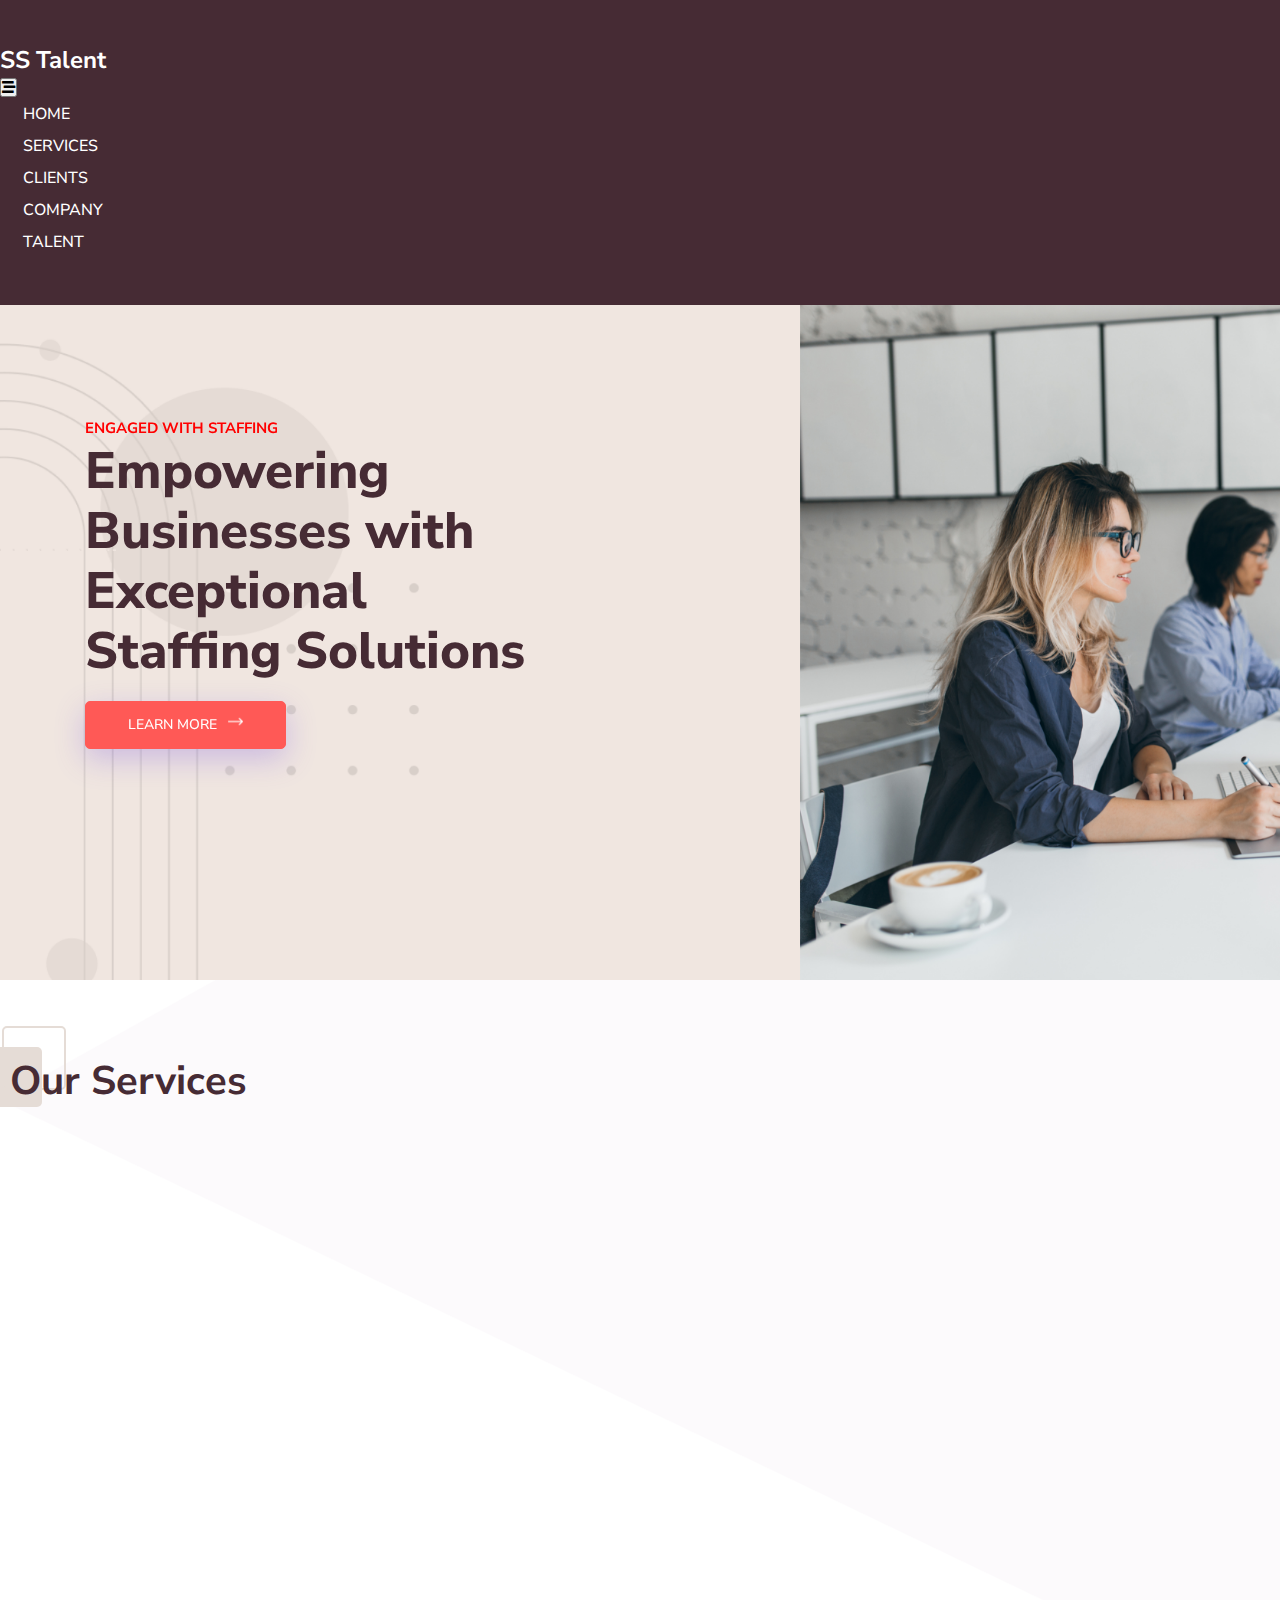
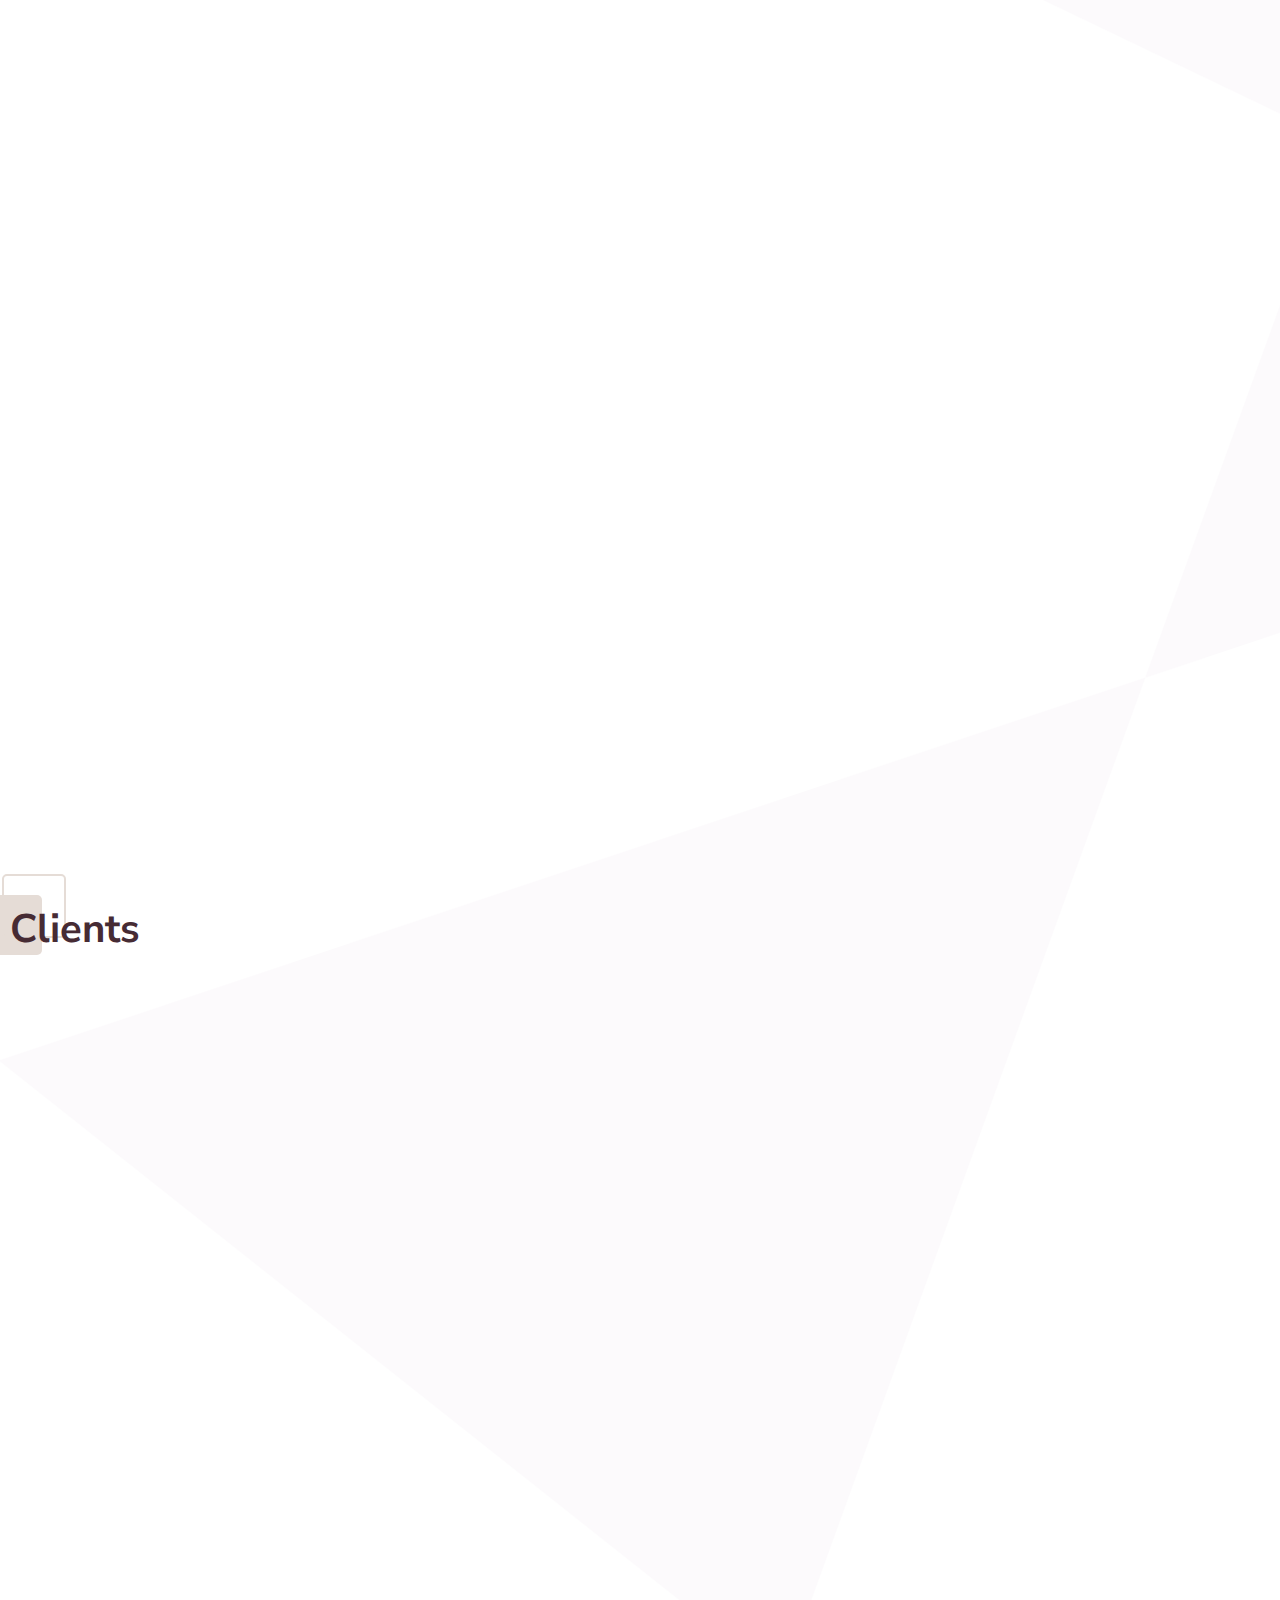
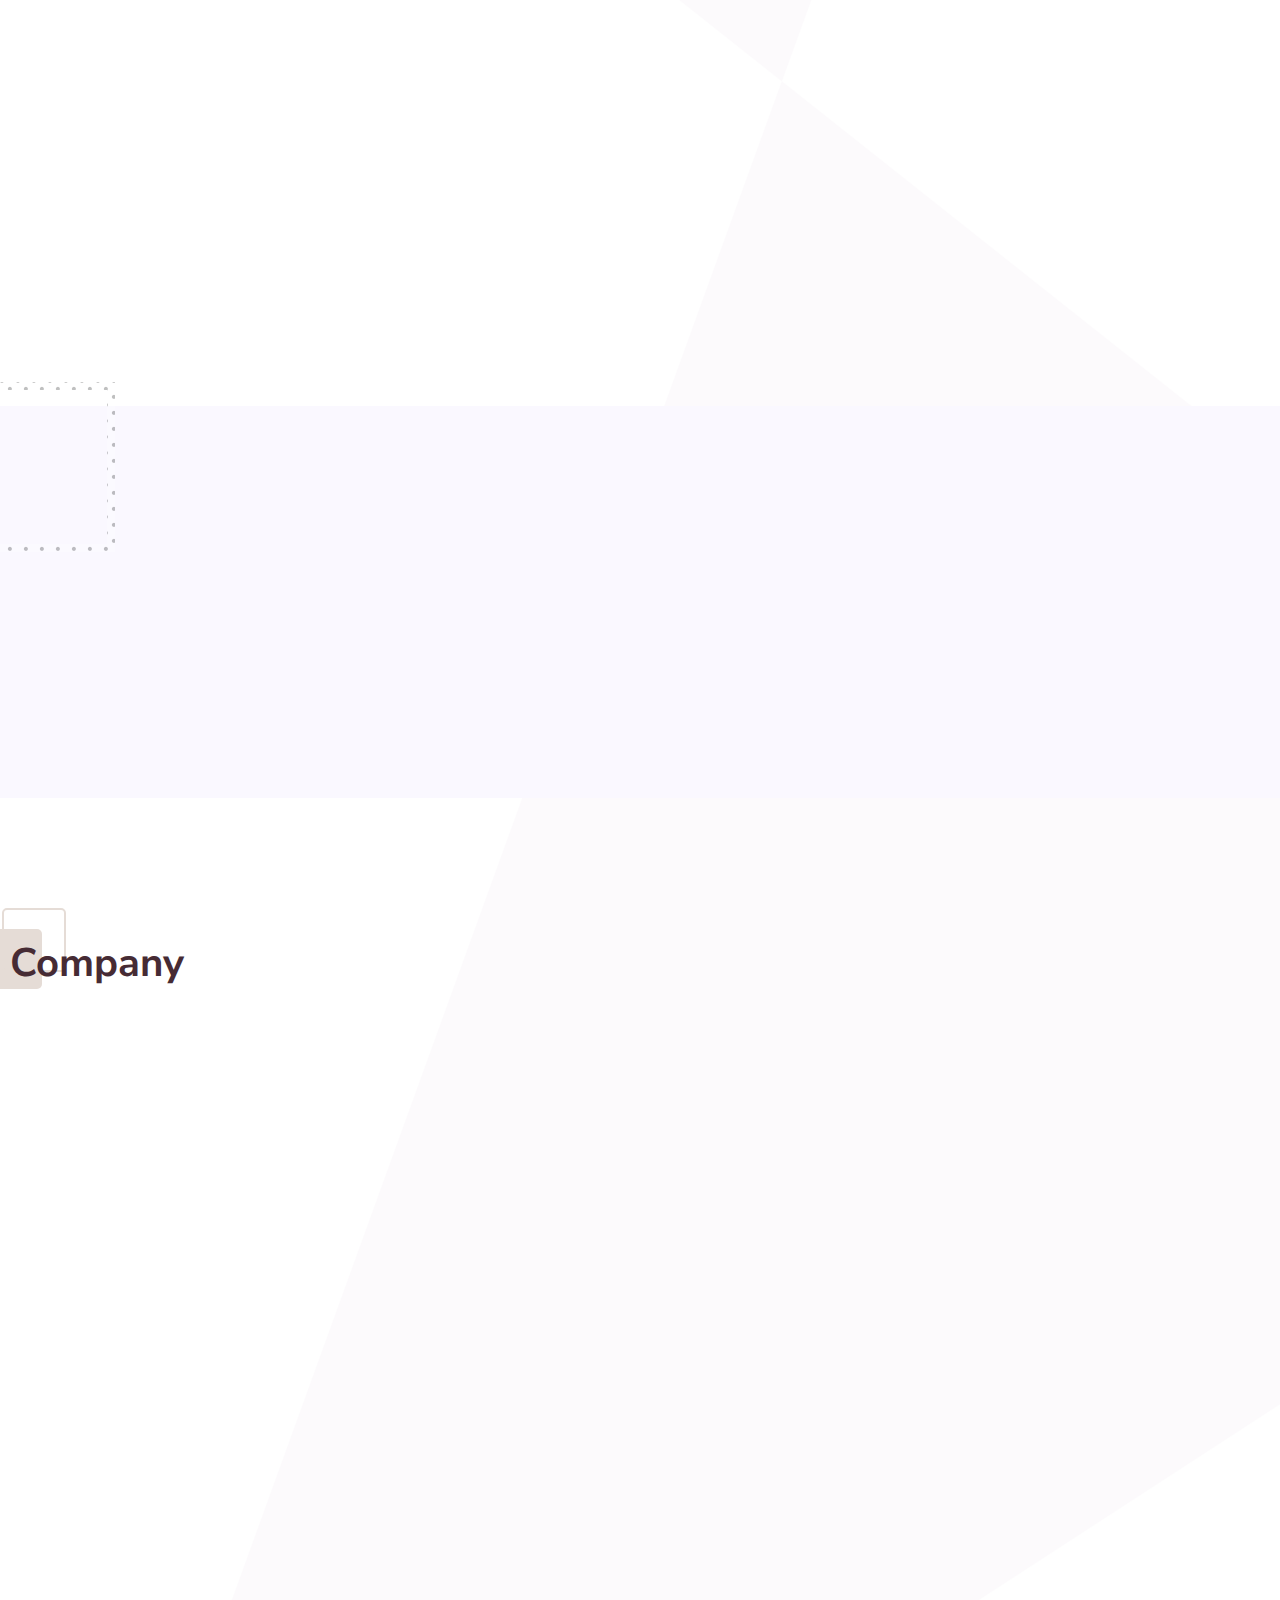
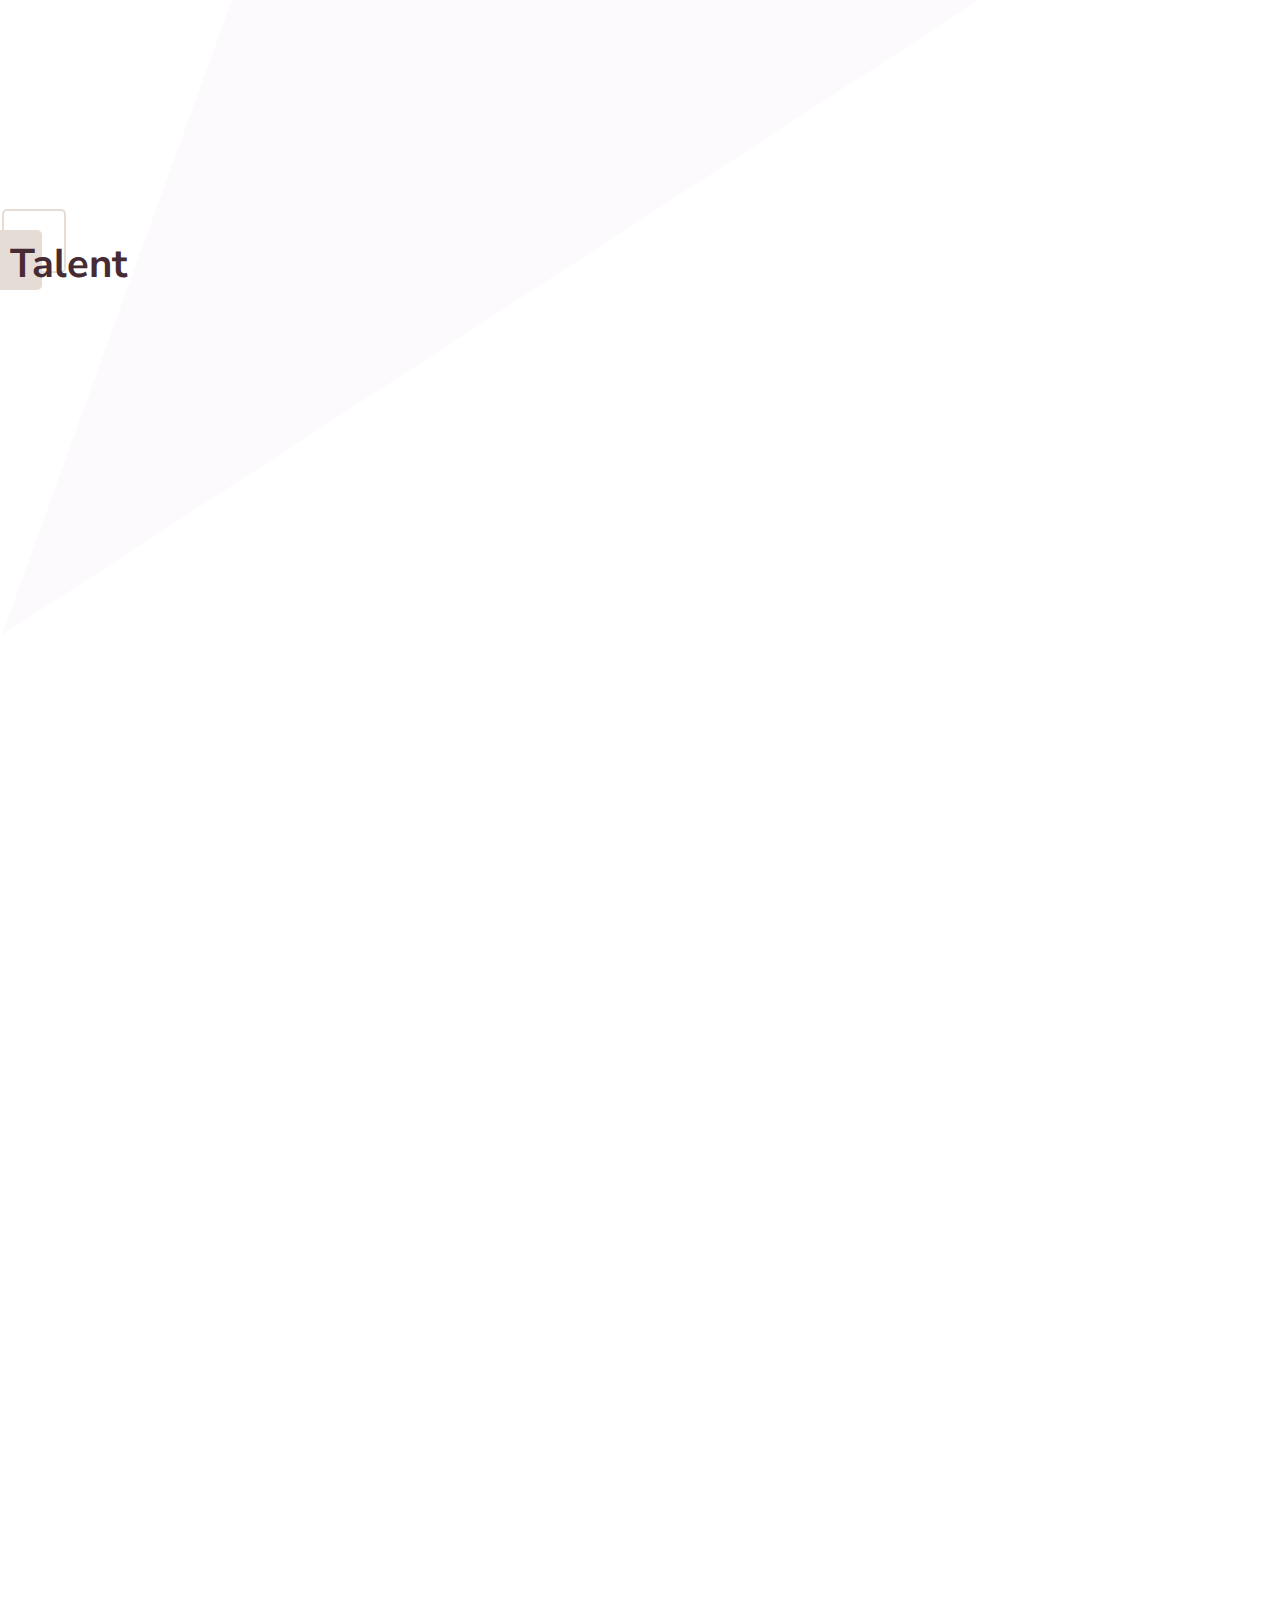
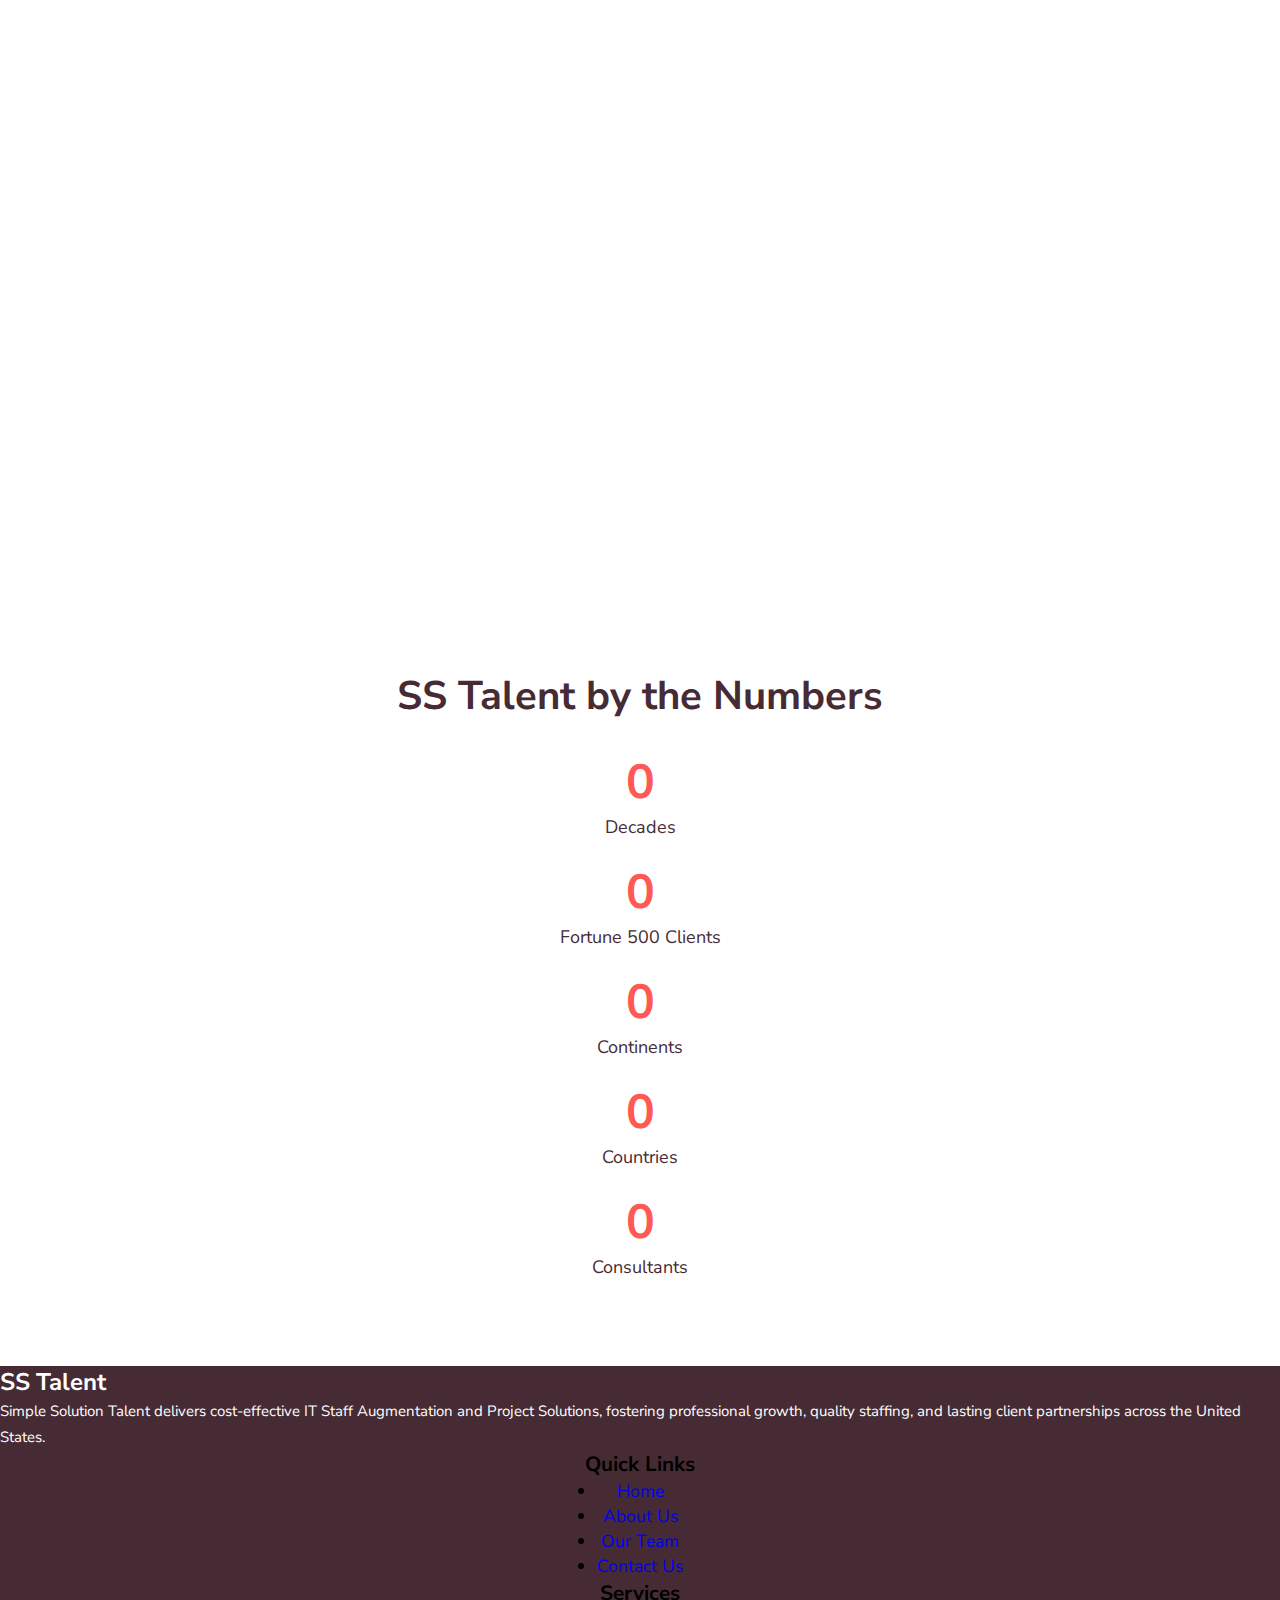
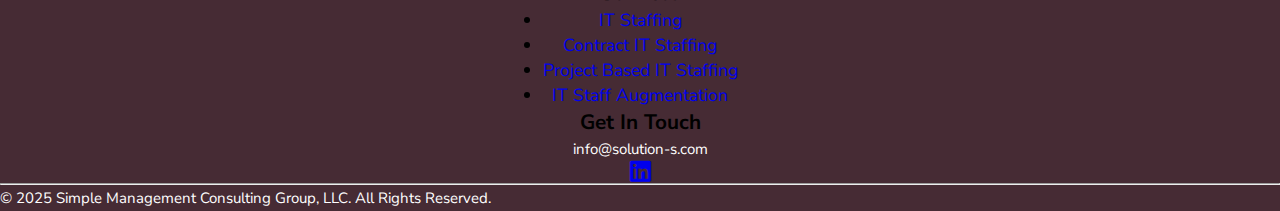
<file: index.html>
<!DOCTYPE html>
<html lang="en">

<head>
  <meta charset="UTF-8">
  <meta name="viewport" content="width=device-width, initial-scale=1.0">
  <title>SS Talent</title>
  <link rel="icon" type="image/png" href="images/Favicon.png">
  <link href="https://cdn.jsdelivr.net/npm/bootstrap@5.3.1/dist/css/bootstrap.min.css" rel="stylesheet"
    integrity="sha384-4bw+/aepP/YC94hEpVNVgiZdgIC5+VKNBQNGCHeKRQN+PtmoHDEXuppvnDJzQIu9" crossorigin="anonymous">
  <link rel="stylesheet" href="https://cdnjs.cloudflare.com/ajax/libs/font-awesome/6.4.2/css/all.min.css"
    integrity="sha512-z3gLpd7yknf1YoNbCzqRKc4qyor8gaKU1qmn+CShxbuBusANI9QpRohGBreCFkKxLhei6S9CQXFEbbKuqLg0DA=="
    crossorigin="anonymous" referrerpolicy="no-referrer" />
  <link rel="preconnect" href="https://fonts.googleapis.com">
  <link rel="preconnect" href="https://fonts.gstatic.com" crossorigin>
  <link
    href="https://fonts.googleapis.com/css2?family=Nunito+Sans:ital,opsz,wght@0,6..12,200..1000;1,6..12,200..1000&display=swap"
    rel="stylesheet">
  <link href="https://cdnjs.cloudflare.com/ajax/libs/font-awesome/5.15.4/css/all.min.css" rel="stylesheet">
  <link href="https://unpkg.com/aos@2.3.1/dist/aos.css" rel="stylesheet">


  <link rel="stylesheet" href="css/style.css">
  <link rel="stylesheet" href="css/responsive.css">
</head>

<body data-bs-spy="scroll" data-bs-target=".navbar" data-bs-offset="90">
  <!-- navbar section -->
  <header class="header_wrapper">
    <nav class="navbar navbar-expand-lg fixed-top">
      <div class="container-fluid">
        <a class="navbar-brand" href="#home" style="margin-left: 90px;">
          <h5 class="logo">SS Talent</h5>
        </a>

        <button class="navbar-toggler" type="button" data-bs-toggle="collapse" data-bs-target="#navbarNav"
          aria-controls="navbarNav" aria-expanded="false" aria-label="Toggle navigation">
          <i class="fas fa-stream"></i>
        </button>

        <div class="collapse navbar-collapse justify-content-end" id="navbarNav">
          <ul class="navbar-nav menu-navbar-nav">
            <li class="nav-item">
              <a class="nav-link active" aria-current="page" href="#home">Home</a>
            </li>
            <li class="nav-item">
              <a class="nav-link" href="#Services">Services</a>
            </li>
            <li class="nav-item">
              <a class="nav-link" href="#client">Clients</a>
            </li>
            <li class="nav-item">
              <a class="nav-link" href="#company">Company</a>
            </li>
            <li class="nav-item">
              <a class="nav-link" href="#Talent">Talent</a>
            </li>
            <li class="nav-item bg-design">
              <a class="nav-link" href="#Contact" style="color: #462B34;">Contact</a>
            </li>
          </ul>
        </div>
      </div>
    </nav>
  </header>

  <!-- Banner section -->
  <section id="home" class="banner_wrapper">
    <div class="container main-head" data-aos="fade-up">
      <div class="row">
        <div class="col lg-7 order-lg-1 order-2 banner-content">
          <p class="text-uppercase position-relative mb-1" style="    color: red;
    font-weight: 700;">ENGAGED WITH STAFFING</p>
          <h1 class="text-uppercase main-heading">Empowering<br>
            Businesses with<br>
            Exceptional<br>
            Staffing Solutions</h1>
          <div class="mt-3">
            <a class="main-btn primary-btn" href="#">Learn More
              <img src="images\right-arrow.png" class="arrow" />
            </a>
          </div>
        </div>

      </div>
    </div>
  </section>

  <!--   Services  -->
  <section id="Services" class="service_wrapper">
    <div class="container">
      <div class="row">
        <div class="col-sm-12 text-center design "></div>
        <div class="col-sm-12 text-center ">
          <h2 class="section-title">Our Services</h2>
        </div>
        <div class="col-lg-2 col-sm-6 mb-4">
          <div class="card rounded-0 border-0 text-center pt-3 pb-3 px-3">
            <div class="img-box" data-aos="flip-right">
              <img decoding="async" class="service_img" src="images\output-onlinepngtools.png">
            </div>
            <h5 class="text-uppercase mt-4 mb-3" data-aos="fade-up">Staff Augmentation</h5>
          </div>
        </div>
        <div class="col-lg-2 col-sm-6 mb-4">
          <div class="card rounded-0 border-0 text-center pt-3 pb-3 px-3">
            <div class="img-box" data-aos="flip-right">
              <img decoding="async" class="service_img" src="images\output-onlinepngtools (1) 1.png">
            </div>
            <h5 class="text-uppercase mt-4 mb-3" data-aos="fade-up">Direct Hire</h5>
          </div>
        </div>
        <div class="col-lg-2 col-sm-6 mb-4">
          <div class="card rounded-0 border-0 text-center pt-3 pb-3 px-3">
            <div class="img-box" data-aos="flip-right">
              <img decoding="async" class="service_img" src="images\output-onlinepngtools (3) 1.png">
            </div>
            <h5 class="text-uppercase mt-4 mb-3" data-aos="fade-up">ROC</h5>
          </div>
        </div>
        <div class="col-lg-2 col-sm-6 mb-4">
          <div class="card rounded-0 border-0 text-center pt-3 pb-3 px-3">
            <div class="img-box" data-aos="flip-right">
              <img decoding="async" class="service_img" src="images\output-onlinepngtools (4) 1.png">
            </div>
            <h5 class="text-uppercase mt-4 mb-3" data-aos="fade-up">Web/Mobile</h5>
          </div>
        </div>
        <div class="col-lg-2 col-sm-6 mb-4">
          <div class="card rounded-0 border-0 text-center pt-3 pb-3 px-3">
            <div class="img-box" data-aos="flip-right">
              <img decoding="async" class="service_img" src="images\web-design (1) 1.png">
            </div>
            <h5 class="text-uppercase mt-4 mb-3" data-aos="fade-up">UI/UX</h5>
          </div>
        </div>
        <div class="col-lg-2 col-sm-6 mb-4">
          <div class="card rounded-0 border-0 text-center pt-3 pb-3 px-3">
            <div class="img-box" data-aos="flip-right">
              <img decoding="async" class="service_img" src="images\server 1.png">
            </div>
            <h5 class="text-uppercase mt-4 mb-3" data-aos="fade-up">Database Management</h5>
          </div>
        </div>
        <div class="col-sm-12 text-center" data-aos="fade-up">
          <p class="service-para">At SS Talent, we deliver tailored solutions to help businesses succeed. From
            expanding<br class="d-none d-lg-block">
            your team and streamlining hiring to developing cutting-edge applications and managing<br
              class="d-none d-lg-block">data, we provide the expertise you need to thrive.</p>
        </div>
      </div>
    </div>
    </div>

  </section>


  <!--Client Section-->
  <section id="client" class="client_wrapper">
    <div class="container">
      <div class="row">
        <div class="col-sm-12 text-center design "></div>
        <div class="col-sm-12 text-center ">
          <h2 class="section-title">Clients</h2>
        </div>
      </div>
      <div class="row justify-content-center pt-5">
        <div class="col-lg-6 mb-4 mb-lg-0">
          <div class="row">
            <div class="col-md-4 col-sm-6 mb-4">
              <div class="single-logo-item" data-aos="zoom-in-down">
                <img src="images/client8.webp" class="img-fluid logo-img">
              </div>
            </div>
            <div class="col-md-4 col-sm-6 mb-4">
              <div class="single-logo-item" data-aos="zoom-in-down">
                <img src="images/client2.png" class="img-fluid logo-img">
              </div>
            </div>
            <div class="col-md-4 col-sm-6 mb-4">
              <div class="single-logo-item" data-aos="zoom-in-down">
                <img src="images/cleint3.webp" class="img-fluid logo-img">
              </div>
            </div>
            <div class="col-md-4 col-sm-6 mb-4">
              <div class="single-logo-item" data-aos="zoom-in-down">
                <img src="images/client4.jpg" class="img-fluid logo-img">
              </div>
            </div>
            <div class="col-md-4 col-sm-6 mb-4">
              <div class="single-logo-item" data-aos="zoom-in-down">
                <img src="images/client6.png" class="img-fluid logo-img">
              </div>
            </div>
            <div class="col-md-4 col-sm-6 mb-4">
              <div class="single-logo-item" data-aos="zoom-in-down">
                <img src="images/client7.png" class="img-fluid logo-img">
              </div>
            </div>
            <div class="col-md-4 col-sm-6 mb-4">
              <div class="single-logo-item" data-aos="zoom-in-down">
                <img src="images/client5.png" class="img-fluid logo-img">
              </div>
            </div>
            <div class="col-md-4 col-sm-6 mb-4">
              <div class="single-logo-item" data-aos="zoom-in-down">
                <img src="images/client6.png" class="img-fluid logo-img">
              </div>
            </div>
            <div class="col-md-4 col-sm-6 mb-4">
              <div class="single-logo-item" data-aos="zoom-in-down">
                <img src="images/client5.png" class="img-fluid logo-img">
              </div>
            </div>
          </div>
        </div>

        <div class="offset-lg-2 col-lg-4 col-md-10">
          <div class="client-info">
            <div class="d-flex" data-aos="fade-left">
              <span class="large">10</span>
              <span class="small">Years<br>Experience<br>Wroking</span>
            </div>
            <div class="call-now d-flex py-4">
              <div data-aos="fade-left">
                <span class="fa fa-phone-alt"></span>
              </div>
              <div class="ms-4" data-aos="fade-left">
                <p>Call us Now</p>
                <h5>+1 508.542.0611</h5>
              </div>
            </div>
          </div>
        </div>
      </div>
    </div>
    </div>
    </div>

  </section>
  <!-- About -->
  <section id="company" class="about_wrapper">
    <div class="container">
      <div class="row align-item-center">
        <div class="col-sm-12 text-center ">
          <h2 class="section-title">Company</h2>
        </div>
        <div class="col-lg-7 mb-4 mb-lg-0 about-img" data-aos="fade-right">
          <img src="images/Asset 2.png" class="img-fluid" style="width: 600px;" alt="about">
        </div>
        <div class="col-lg-5 mb-2 mb-lg-0" data-aos="fade-left">
          <h2>About US</h2>
          <h4>Our Mission</h4>
          <p>At Simple Solution Talent, we deliver cost-effective IT Staffing and Augmentation, addressing workforce
            needs, fostering growth, ensuring delivery, and building lasting partnerships.
          </p>
          <h4>
            Our Vision
          </h4>
          <p> Our vision is to be a global leader in IT staffing, bridging the gap between top talent and businesses to
            drive excellence and sustainable growth.</p>
          <h4>
            Our Core Values
          </h4>
          <p> At Simple Solution Talent, we value integrity, prioritize client satisfaction, strive for excellence,
            embrace innovation, and foster collaboration to achieve collective success.</p>

        </div>
      </div>

  </section>

  <!--Talent-->

  <section id="Talent" class="service_wrapper">
    <div class="container">
      <div class="row">
        <div class="col-sm-12 text-center design "></div>
        <div class="col-sm-12 text-center ">
          <h2 class="section-title">Talent</h2>
        </div>
        <div class="col-lg-4 col-sm-6 mb-4" data-aos="zoom-out-down">
          <div class="card rounded-0 border-0 text-center talent-box py-5 px-3">
            <div class="card-img">
              <img decoding="async" class="card-img" src="./images/ExecutiveSearch-1024x439.jpg">
            </div>
            <h5 class="text-uppercase mt-4 mb-3">Executive Search</h5>
            <p>As a leading executive search agency, Judge understands the challenges of finding top-tier senior-level
              managers and executives. We work closely with your organization to define the ideal candidate profile,
              ensuring we provide you with the best talent to drive success and meet your strategic goals.</p>
            <a href="#" class="main-btn primary-btn mt-4">Learn More</a>
          </div>
        </div>
        <div class="col-lg-4 col-sm-6 mb-4" data-aos="zoom-out-down">
          <div class="card rounded-0 border-0 text-center talent-box py-5 px-3">
            <div class="card-img">
              <img decoding="async" class="card-img" src="./images/Healthcare-1024x439.jpg">
            </div>
            <h5 class="text-uppercase mt-4 mb-3">Healthcare Staffing</h5>
            <p>We provide staffing solutions across the healthcare sector, covering specialized roles like vaccination
              teams, on-site medical testers, travel nurses, allied healthcare professionals, locum tenens, and other
              essential positions to meet the diverse needs of healthcare organizations.</p>
            <a href="#" class="main-btn primary-btn mt-4">Learn More</a>
          </div>
        </div>
        <div class="col-lg-4 col-sm-6 mb-4" data-aos="zoom-out-down">
          <div class="card rounded-0 border-0 text-center talent-box py-5 px-3">
            <div class="card-img">
              <img decoding="async" class="card-img" src="./images/ITStaffing-1024x439.jpg">
            </div>
            <h5 class="text-uppercase mt-4 mb-3">IT Staffing</h5>
            <p>We provide IT staffing solutions for Fortune 100 companies, offering skilled professionals proficient in
              emerging technologies like artificial intelligence (AI) and machine learning (ML), as well as expertise in
              in-demand programming languages such as Java and Python, meeting diverse staffing needs across industries.
            </p>
            <a href="#" class="main-btn primary-btn mt-4">Learn More</a>
          </div>
        </div>
      </div>
    </div>
    </div>

  </section>

  <!--
Numbers
-->
  <section class="numbers-section" id="numbers">
    <div class="container">
      <h2 class="mb-4">SS Talent by the Numbers</h2>
      <div class="row justify-content-center">
        <div class="col-md-2 col-sm-4 col-6 number-box">
          <div class="number" data-target="3">0</div>
          <div class="label">Decades</div>
        </div>
        <div class="col-md-2 col-sm-4 col-6 number-box">
          <div class="number" data-target="125">0</div>
          <div class="label">Fortune 500 Clients</div>
        </div>
        <div class="col-md-2 col-sm-4 col-6 number-box">
          <div class="number" data-target="5">0</div>
          <div class="label">Continents</div>
        </div>
        <div class="col-md-2 col-sm-4 col-6 number-box">
          <div class="number" data-target="25">0</div>
          <div class="label">Countries</div>
        </div>
        <div class="col-md-2 col-sm-4 col-6 number-box">
          <div class="number" data-target="6500">0</div>
          <div class="label">Consultants</div>
        </div>
      </div>
    </div>
  </section>
  <footer id="Contact" class="footer-box text-light py-5">
    <div class="container">
      <div class="row">
        <!-- Logo and About Section -->
        <div class="col-md-4 mb-4">
          <h5 class="fw-bold logo">SS Talent</h5>
          <p style="color: white;">
            Simple Solution Talent delivers cost-effective IT Staff Augmentation and Project Solutions, fostering
            professional growth, quality staffing, and lasting client partnerships across the United States.
          </p>
        </div>

        <!-- Quick Links Section -->
        <div class="col-md-2 mb-4 touch-box">
          <h6 class="fw-bold">Quick Links</h6>
          <ul class="list-unstyled">
            <li class="text-box"><a href="#" class="text-light text-decoration-none">Home</a></li>
            <li class="text-box"><a href="#" class="text-light text-decoration-none">About Us</a></li>
            <li class="text-box"><a href="#" class="text-light text-decoration-none">Our Team</a></li>
            <li class="text-box"><a href="#" class="text-light text-decoration-none">Contact Us</a></li>
          </ul>
        </div>

        <!-- Information Section -->
        <div class="col-md-2 mb-4 touch-box">
          <h6 class="fw-bold">Services</h6>
          <ul class="list-unstyled">
            <li class="text-box"><a href="#" class="text-light text-decoration-none">IT Staffing</a></li>
            <li class="text-box"><a href="#" class="text-light text-decoration-none">Contract IT Staffing</a></li>
            <li class="text-box"><a href="#" class="text-light text-decoration-none">Project Based IT Staffing</a></li>

            <li class="text-box"><a href="#" class="text-light text-decoration-none">IT Staff Augmentation</a></li>
          </ul>
        </div>

        <!-- Get In Touch Section -->
        <div class="col-md-4 mb-4 touch-box">
          <h6 class="fw-bold">Get In Touch</h6>
          <p style="color: white;">info@solution-s.com</p>
          <div class="d-flex">
            <a href="https://www.linkedin.com/company/simple-solution-s/" target="_blank" class="text-light me-3"><i
                class="fab fa-linkedin fa-lg"></i></a>
          </div>
        </div>
      </div>
      <hr class="bg-light">
      <div class="text-center">
        <p class="mb-0 footer-para">&copy; 2025 Simple Management Consulting Group, LLC. All Rights Reserved.</p>
      </div>
    </div>
  </footer>


  <script src="main.js"></script>
  <script src="https://unpkg.com/aos@2.3.1/dist/aos.js"></script>
  <script src="https://cdn.jsdelivr.net/npm/bootstrap@5.3.1/dist/js/bootstrap.bundle.min.js"
    integrity="sha384-HwwvtgBNo3bZJJLYd8oVXjrBZt8cqVSpeBNS5n7C8IVInixGAoxmnlMuBnhbgrkm"
    crossorigin="anonymous"></script>
  <script>
    AOS.init();
  </script>
  <script>
    document.addEventListener('DOMContentLoaded', () => {
      // Counter Animation Function
      const counters = document.querySelectorAll('.number');

      const animateNumbers = () => {
        counters.forEach(counter => {
          const updateCount = () => {
            const target = +counter.getAttribute('data-target');
            const count = +counter.innerText;

            // Adjust speed dynamically based on the target value
            const increment = target > 100
              ? Math.ceil(target / 100) // Faster for larger values
              : Math.ceil(target / 200); // Slower for smaller values

            if (count < target) {
              counter.innerText = count + increment;
              setTimeout(updateCount, target > 100 ? 10 : 50); // Slow down updates for smaller values
            } else {
              counter.innerText = target;
            }
          };
          updateCount();
        });
      };

      // Intersection Observer to trigger animation when section is in view
      const numbersSection = document.querySelector('#numbers');
      if (numbersSection) {
        const observer = new IntersectionObserver(
          entries => {
            entries.forEach(entry => {
              if (entry.isIntersecting) {
                animateNumbers(); // Trigger animation
                observer.unobserve(numbersSection); // Stop observing after animation
              }
            });
          },
          {
            threshold: 0.5 // Trigger when 50% of the section is visible
          }
        );

        observer.observe(numbersSection);
      }
    });
  </script>
  <script src="https://cdn.jsdelivr.net/npm/bootstrap@5.3.1/dist/js/bootstrap.bundle.min.js"></script>
</body>

</html>
</file>
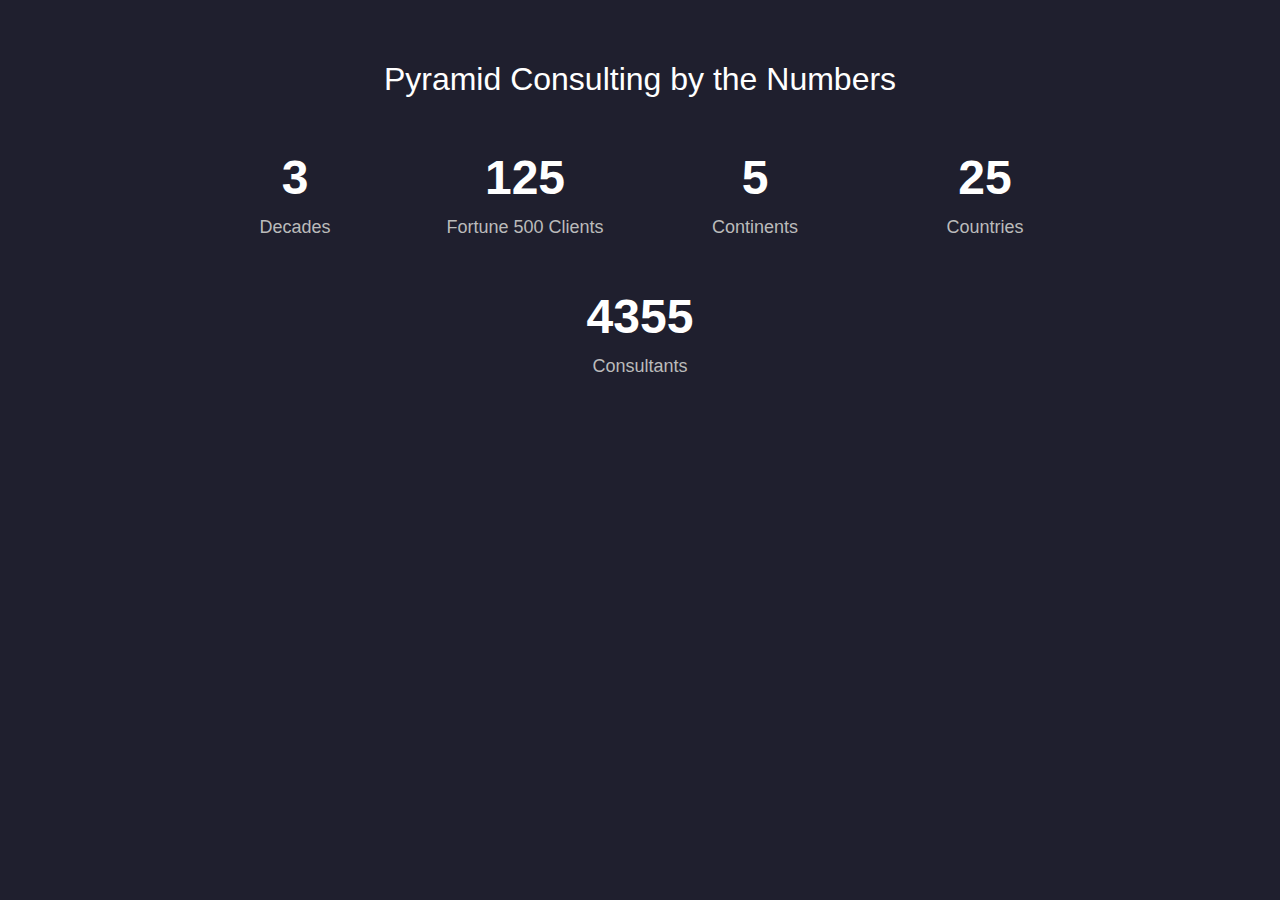
<file: new.html>
<!DOCTYPE html>
<html lang="en">

<head>
  <meta charset="UTF-8">
  <meta name="viewport" content="width=device-width, initial-scale=1.0">
  <title>Consulting Numbers</title>
  <link href="https://cdn.jsdelivr.net/npm/bootstrap@5.3.1/dist/css/bootstrap.min.css" rel="stylesheet">
  <style>
    body {
      background-color: #1f1f2e;
      color: #fff;
      font-family: Arial, sans-serif;
    }

    .numbers-section {
      padding: 60px 0;
      text-align: center;
    }

    .number {
      font-size: 48px;
      font-weight: bold;
      color: #ffffff;
    }

    .label {
      font-size: 18px;
      color: #bbbbbb;
    }

    .number-box {
      margin: 20px;
    }
  </style>
</head>

<body>
  <!-- Numbers Section -->
  <section class="numbers-section" id="numbers">
    <div class="container">
      <h2 class="mb-4">Pyramid Consulting by the Numbers</h2>
      <div class="row justify-content-center">
        <div class="col-md-2 col-sm-4 col-6 number-box">
          <div class="number" data-target="3">0</div>
          <div class="label">Decades</div>
        </div>
        <div class="col-md-2 col-sm-4 col-6 number-box">
          <div class="number" data-target="125">0</div>
          <div class="label">Fortune 500 Clients</div>
        </div>
        <div class="col-md-2 col-sm-4 col-6 number-box">
          <div class="number" data-target="5">0</div>
          <div class="label">Continents</div>
        </div>
        <div class="col-md-2 col-sm-4 col-6 number-box">
          <div class="number" data-target="25">0</div>
          <div class="label">Countries</div>
        </div>
        <div class="col-md-2 col-sm-4 col-6 number-box">
          <div class="number" data-target="6500">0</div>
          <div class="label">Consultants</div>
        </div>
      </div>
    </div>
  </section>

  <script>
    // Counter Animation Function
    const counters = document.querySelectorAll('.number');

    const animateNumbers = () => {
      counters.forEach(counter => {
        const updateCount = () => {
          const target = +counter.getAttribute('data-target');
          const count = +counter.innerText;
          const increment = Math.ceil(target / 100); // Adjust speed here
          if (count < target) {
            counter.innerText = count + increment;
            setTimeout(updateCount, 10); // Adjust smoothness here
          } else {
            counter.innerText = target;
          }
        };
        updateCount();
      });
    };

    // Intersection Observer to trigger animation when section is in view
    const numbersSection = document.querySelector('#numbers');
    const observer = new IntersectionObserver(
      entries => {
        entries.forEach(entry => {
          if (entry.isIntersecting) {
            animateNumbers(); // Trigger animation
            observer.unobserve(numbersSection); // Stop observing after animation
          }
        });
      },
      {
        threshold: 0.5 // Trigger when 50% of the section is visible
      }
    );

    observer.observe(numbersSection);
  </script>

  <script src="https://cdn.jsdelivr.net/npm/bootstrap@5.3.1/dist/js/bootstrap.bundle.min.js"></script>
</body>

</html>
</file>
<file: css/style.css>
/* TABLE OF CONTENTS */
/* ------------------
1. General
2. Navbar
3. Banner
4. About
5. Services
6. Portfolio
7. Blog
8. Contact
9. Footer
-------------------- */

/* 1 General */
@import url("https://fonts.googleapis.com/css2?family=Rubik:wght@300;400;500;600;700;800;900&display=swap");
@import url("https://fonts.googleapis.com/css2?family=Roboto:wght@100;300;400;500;700;900&display=swap");

* {
  box-sizing: border-box;
  margin: 0;
  padding: 0;
}

:root {
  /* Background Color */
  --primary-color: #4458dc;
  --secondary-color: #854fee;
  --bg-white: #fff;
  --bg-light: #faf8ff;
  --bg-black: #000;
  --bg-gray: #eee;
  --gradient: linear-gradient(to right, #4458dc 0%, #854fee 100%),
    radial-gradient(circle at top left, #4458dc, #854fee);

  /* Text Color */
  --primary-text: #4458dc;
  --secondary-text: #854fee;
  --text-white: #fff;
  --text-black: #000;
  --text-gray: #777;

  /* Font Family */
  --primary-font: "Nunito Sans", serif;
  --secondary-font: "Nunito Sans", serif;
}

body {
  font-family: var(--secondary-font);
  width: 100%;
  background-image: url("../images/body-bg.png.webp");
  background-repeat: no-repeat;
}
a {
  text-decoration: none;
}

/* 1 Custom CSS */

::-webkit-scrollbar {
  width: 0.25rem;
}

::-webkit-scrollbar-track {
  background: var(--bg-gray);
}

::-webkit-scrollbar-thumb {
  background: var(--primary-color);
}
section {
  padding: 4rem 0;
}
.main-btn {
  display: inline-block;
  font-size: var(--primary-font);
  font-weight: 500;
  font-size: 0.875rem;
  line-height: 2.875rem;
  text-align: center;
  text-transform: uppercase;
  border: 0.3125rem;
  box-shadow: 0 0.625rem 1.875rem rgb(118 85 225 / 30%);
  border: double 0.125rem transparent;
  padding: 0 2.625rem;
  transition: all 0.3s ease-in-out;
  --webkit-transition: all 0.3s ease-in-out;
}
.primary-btn {
  background-color: #ff5956;
  color: var(--text-white);
  border-radius: 5px;
  border: solid 1px #ff5956;
}
.arrow {
  width: 15px;
  margin-left: 7px;
  /* color: white; */
  filter: invert(1);

  transition: all 0.3s ease-in-out;
  --webkit-transition: all 0.3s ease-in-out;
}
.primary-btn:hover {
  border-color: #ff5956;
  background: var(--bg-white);
  color: #ff5956;
  box-shadow: none;
}
.main-btn:hover .arrow {
  transform: translateX(5px); /* Move the arrow to the right */
  filter: invert(53%) sepia(80%) saturate(470%) hue-rotate(345deg)
    brightness(90%) contrast(100%);
  width: 20px; /* Optional: Change size */
  height: 20px; /* Optional: Change size */
}
.secondary-btn {
  background-image: var(--bg-white);
  color: var(--secondary-text);
  border-color: var(--secondary-color);
}
.secondary-btn:hover {
  background: var(--gradient);
  color: var(--text-white);
  box-shadow: none;
}
h1 {
  font-size: 3.2rem;
  line-height: 3.75rem;
  font-weight: 700;
  color: var(--text-black);
  margin-bottom: 1.25rem;
  font-family: var(--primary-font);
}

h2 {
  font-size: 2.5rem;
  line-height: 3.4375rem;
  font-weight: 500;
  color: var(--text-black);
  margin-bottom: 1.5625rem;
  font-family: var(--primary-font);
  font-weight: 700;
  color: #462b34;
}
h3 {
  font-size: 2.25rem;
  line-height: 3.125rem;
  font-weight: 700;
  color: var(--text-black);
  margin-bottom: 0.9375rem;
  text-transform: uppercase;
  font-family: var(--primary-font);
}
h4 {
  font-weight: 500;
  color: #ff5956;
  font-family: var(--primary-font);
  font-weight: 700;
}
h5 {
  font-size: 1.2rem;
  font-weight: 500;
  color: #462b34;
  margin-bottom: 2.1875rem;
  font-family: var(--primary-font);
  font-weight: 700;
}
p {
  color: var(--text-gray);
  font-size: 0.9375rem;
  line-height: 1.625rem;
  font-weight: 400;
}
/*NAVBAR */
.bg-design {
  position: relative;
}
.bg-design::before {
  content: "";
  z-index: -1;
  height: 77px;
  width: 135px;
  background-color: white;
  top: -22px;
  left: -8px;
  position: absolute;
  border-radius: 0px 0px 0px 44px;
}
.header_wrapper .navbar {
  padding: 0.9375rem 0;
  -o-transition: all 0.2s linear;
  -webkit-transition: all 0.2s linear;
  transition: all 0.2s linear;
  background-color: #462b34;
}
.header_wrapper .navbar-brand img {
  max-width: 10rem;
  height: auto;
}
.header_wrapper .navbar-toggler:focus {
  box-shadow: none;
}
.header_wrapper .nav-item {
  margin: 0 0.625rem;
}

.header_wrapper .nav-item .nav-link {
  font-family: var(--primary-font);
  text-transform: uppercase;
  font-weight: 500;
  display: inline-block;
  color: white;

  transition: all 0.4s ease 0s;
  -webkit-transition: all 0.4s ease 0s;
  padding: 5px 13px;
}
.header_wrapper .nav-item .nav-link:hover {
  background-color: white;
  color: #462b34;
  border-radius: 20px;
}
.header-scrolled {
  position: fixed;
  top: 0;
  left: 0;
  width: 100%;
  background-color: var(--bg-white);
  -webkit-box-shadow: 0 0.25rem 0.375rem rgb(12, 0, 46, 0.05);
  box-shadow: 0 0.25rem 0.375rem rgb(12, 0, 46, 0.05);
}
/* Banner */
.main-head {
  height: 500px;
  display: flex;
}
.banner_wrapper {
  padding-top: 6.875rem;
  z-index: 1;
  background: url(../images/bg-img.png);
  background-repeat: no-repeat;
  background-position: top center;
  background-size: cover;
  height: 75vh;
}
.banner_wrapper .banner-content {
  vertical-align: middle;
  align-self: center;
  margin-left: 85px;
}
.main-heading {
  font-weight: 800;
  color: #462b34;
}
.banner_wrapper .banner-content h2::after {
  content: "";
  width: 60%;
  height: 0.125rem;
  position: absolute;
  top: 50%;
  left: 25%;
  background: var(--bg-black);
  overflow-x: hidden;
}
.banner_wrapper .top-right-img {
  padding-bottom: 4rem;
}
/* about */
.client_wrapper .single-logo-item {
  width: 100%;
  height: 6.875rem;
  display: flex;
  align-items: center;
  justify-content: center;
  cursor: pointer;
  border: 2px solid var(--bg-gray);
  box-shadow: none;
  transition: all 0.4s ease 0s;
  -webkit-transition: all 0.4s ease 0s;
}
.client_wrapper .single-logo-item:hover {
  border: 0.625rem solid transparent;
  background-color: transparent;
  box-shadow: 0 0.5rem 1.875rem rgb(118, 85, 225 / 15%);
}
.client_wrapper .client-info {
  padding: 1.562rem 1.875rem;
  background: var(--bg-light);
  position: relative;
  margin-top: 1.525rem;
}
.client_wrapper .client-info::before {
  content: "";
  position: absolute;
  top: -1.52rem;
  left: -3.4375rem;
  background: url(../images/client-info.webp);
  background-repeat: no-repeat;
  height: 10.9375rem;
  width: 10.9375rem;
}
.client_wrapper .client-info .large {
  color: #ff5956;
  font-family: var(--primary-font);
  font-size: 6.25rem;
  position: relative;
  z-index: 9;
  font-weight: 700;
}
.client_wrapper .client-info .small {
  text-align: left;
  color: #462b34;
  font-family: var(--primary-font);
  font-size: 1.25rem;
  margin-left: 1.25rem;
  font-weight: 500;
}
.client_wrapper .client-info .call-now span {
  font-size: 3.75rem;
  font-weight: 700;
  color: #462b34;
}
.client_wrapper .client-info .call-now p {
  color: #ff5956;
  text-transform: uppercase;
  margin-bottom: 0.3125rem;
}
.about-img {
  display: flex;
  justify-content: center;
  /* align-content: center; */
  align-items: center;
}
.talent-box {
  background-color: #80808014 !important;
}
.logo {
  font-size: 1.5rem;
  color: white;
  margin-bottom: 0;
  margin-top: 7px;
}
/* services */

.section-title {
  position: relative;
  display: inline-block; /* Ensures the box adjusts to the text width */
  padding: 10px; /* Optional: Adds some padding around the text */
  background-color: transparent; /* Keep text background transparent */
}
.service-para {
  position: relative;
  font-size: 1.4rem;
  color: #462b34;
  font-weight: 600;
  line-height: 1.1;
}
.service-para::before {
  content: "";
  position: absolute;
  top: -31px;
  left: 133px;
  width: 60px;
  height: 60px;
  background: url(../images/comma.png) no-repeat center center;
  background-size: contain;
  z-index: -1;
  border-radius: 5px;
}
.service-para::after {
  content: "";
  position: absolute;
  bottom: -31px;
  right: 133px;
  width: 60px;
  height: 60px;
  background: url(../images/comma.png) no-repeat center center;
  background-size: contain;
  z-index: -1;
  border-radius: 5px;
  transform: rotate(180deg);
}

.section-title::before {
  content: "";
  position: absolute;
  top: 3px;
  left: -18px;
  width: 60px;
  height: 60px;
  background-color: #e5dcd6;
  z-index: -1;
  border-radius: 5px;
}

.section-title::after {
  content: "";
  position: absolute;
  top: -18px;
  left: 2px;
  width: 60px;
  height: 60px;
  border: 2px solid #e5dcd6;
  z-index: -1;
  border-radius: 5px;
}
.img-box {
  width: 130px;
  display: flex;
  height: 130px;
  border: 2px solid #462b34;
  align-items: center;
  justify-content: center;
  border-radius: 70px;
  -webkit-transition: all 0.4s ease 0s;
  -o-transition: all 0.4s ease 0s;
  -ms-transition: all 0.4s ease 0s;
  -moz-transition: all 0.4s ease 0s;
  transition: all 0.4s ease 0s;
}
.img-box:hover {
  background-color: #462b34;
}
.img-box:hover .service_img {
  filter: brightness(0) invert(1);
}
.service_img {
  width: 70px;
}

.card {
  align-items: center;
  background-color: transparent;
}

.portfolio_wrapper .nav-link {
  font-size: 0.9375rem;
  font-weight: 500;
  margin-right: 0.25rem;
  color: var(--text-black);
  text-transform: uppercase;
}
.portfolio_wrapper .nav-link.nav-link.active {
  color: var(--secondary-text);
  background-color: transparent;
}
.portfolio_wrapper .portfolio-img {
  position: relative;
  cursor: pointer;
}
.portfolio_wrapper .portfolio-img .overlay {
  position: absolute;
  left: 0;
  top: 0;
  height: 100%;
  width: 100%;
  -webkit-transition: all 0.4s ease 0s;
  -o-transition: all 0.4s ease 0s;
  -ms-transition: all 0.4s ease 0s;
  -moz-transition: all 0.4s ease 0s;
  transition: all 0.4s ease 0s;
}
.portfolio_wrapper .portfolio-img:hover .overlay {
  background: rgb(77, 87, 222, 0.5);
}
.portfolio_wrapper .portfolio-img .overlay i {
  font-size: 6.25rem;
  color: var(--text-white);
  position: absolute;
  top: 25%;
  left: 25%;
  -webkit-transition: translate(-50, -50);
  -o-transition: translate(-50, -50);
  -ms-transition: translate(-50, -50);
  -moz-transition: translate(-50, -50);
  transform: translate(-50, -50);
  opacity: 0;
  visibility: hidden;
  -webkit-transition: all 0.4s ease 0s;
  -o-transition: all 0.4s ease 0s;
  -ms-transition: all 0.4s ease 0s;
  -moz-transition: all 0.4s ease 0s;
  transition: all 0.4s ease 0s;
}
.portfolio_wrapper .portfolio-img:hover .overlay i {
  opacity: 1;
  left: 40%;
  top: 40%;
  visibility: visible;
}
footer {
  font-size: 0.875rem; /* Small text for footer */
}

footer h5,
footer h6 {
  font-size: 1.3rem;
}

footer a:hover {
  text-decoration: underline;
}

footer .fa-lg {
  font-size: 1.5rem;
}
.touch-box {
  align-items: center;
  display: flex;
  flex-direction: column;
  text-align: center;
}
.footer-box {
  background-color: #462b34;
}
.text-box {
  font-size: 1.1rem;
  margin: 1px 0px;
}
.footer-para {
  color: white;
}
.logo-img {
  width: 100%;
  height: 100%;
  object-fit: contain;
}
/* contact/footer */
.footer_wrapper .newsletter {
  width: 100%;
  height: 100;
  background-image: url("../images/subscribe-bg.webp");
  background-repeat: no-repeat;
  background-size: cover;
  background-position: center center;
  padding: 9.375rem 0;
}
.footer_wrapper input {
  line-height: 3rem;
  padding: 0 1.5625rem;
  border: 0.125rem solid var(--bg-white);
  background: transparent;
  font-weight: 400;
  border-radius: 0.3125rem;
  color: var(--text-white);
}
.footer_wrapper .form-control:focus {
  color: var(--text-white);
  background-color: transparent;
  border-color: var(--bg-white);
  outline: 0;
  box-shadow: none;
}
.footer_wrapper .form-control::placeholder {
  color: var(--text-white);
}
.footer_wrapper .footer-logo img {
  max-width: 12.5rem;
  height: auto;
}
.footer_wrapper .social-icons li {
  margin: 0.375rem;
}
.footer_wrapper .social-icons li a {
  line-height: 1.875rem;
  font-size: 1.5625rem;
  display: block;
  color: var(--text-black);
  text-align: center;
  margin: 0 0.625rem;
}
.footer_wrapper .social-icons li a:hover {
  color: var(--primary-color);
}
.footer_wrapper .footer-text {
  font-size: 0.6875rem;
  line-height: 1.25rem;
  font-weight: 600;
}
.footer_wrapper .footer-text a {
  color: var(--primary-color);
}

.numbers-section {
  padding: 60px 0;
  text-align: center;
}

.number {
  font-size: 48px;
  font-weight: bold;
  color: #ff5956;
}

.label {
  font-size: 18px;
  color: #462b34;
}

.number-box {
  margin: 20px;
}
</file>
<file: css/responsive.css>
@media(max-width:1199.5px) {
    h1{
        font-size: 2.75rem;
    }
    h2{
        font-size: 2.1875rem;
    }
    h3{
        font-size: 1.875rem;
        line-height: 2.6875rem;
    }
    h5{
        font-size: 1.0625rem;
    }
}
@media (max-width:991px) {
    .header-scrolled{
        height: auto;
    }
    .header_wrapper .navbar-collapse{
        margin-top: -0.125rem;
    }
    .header_wrapper .menu-navbar-nav{
        text-align: center;
        background-color: var(--bg-white);
        padding-bottom: 0.9375rem;
    }
    .header_wrapper .nav-item .nav-link{
        margin-top: 0.9375rem;
        
    }
}

@media (max-width:767px) {
    h1{
        font-size: 1.5rem;
        line-height: 3rem;

    }
    h2{
        font-size: 1.875rem;
        line-height: 2.375rem;
    }
    h3{
        font-size: 1.5625rem;
        line-height: 2.875rem;
    }
    h5{
        font-size: 1.0625rem;
    }
    /* about */
    .about_wrapper .client-info::before{
        top:0.25rem;
        left: 2.825rem;
    }
    .about_wrapper .client-info > div{
        justify-content: center;
    }
}
@media (max-width:575.5px) {
    
}
@media (max-width:390px) {
    .banner_wrapper .banner-content h2::after{
        left: 34%;
    }
}
</file>
